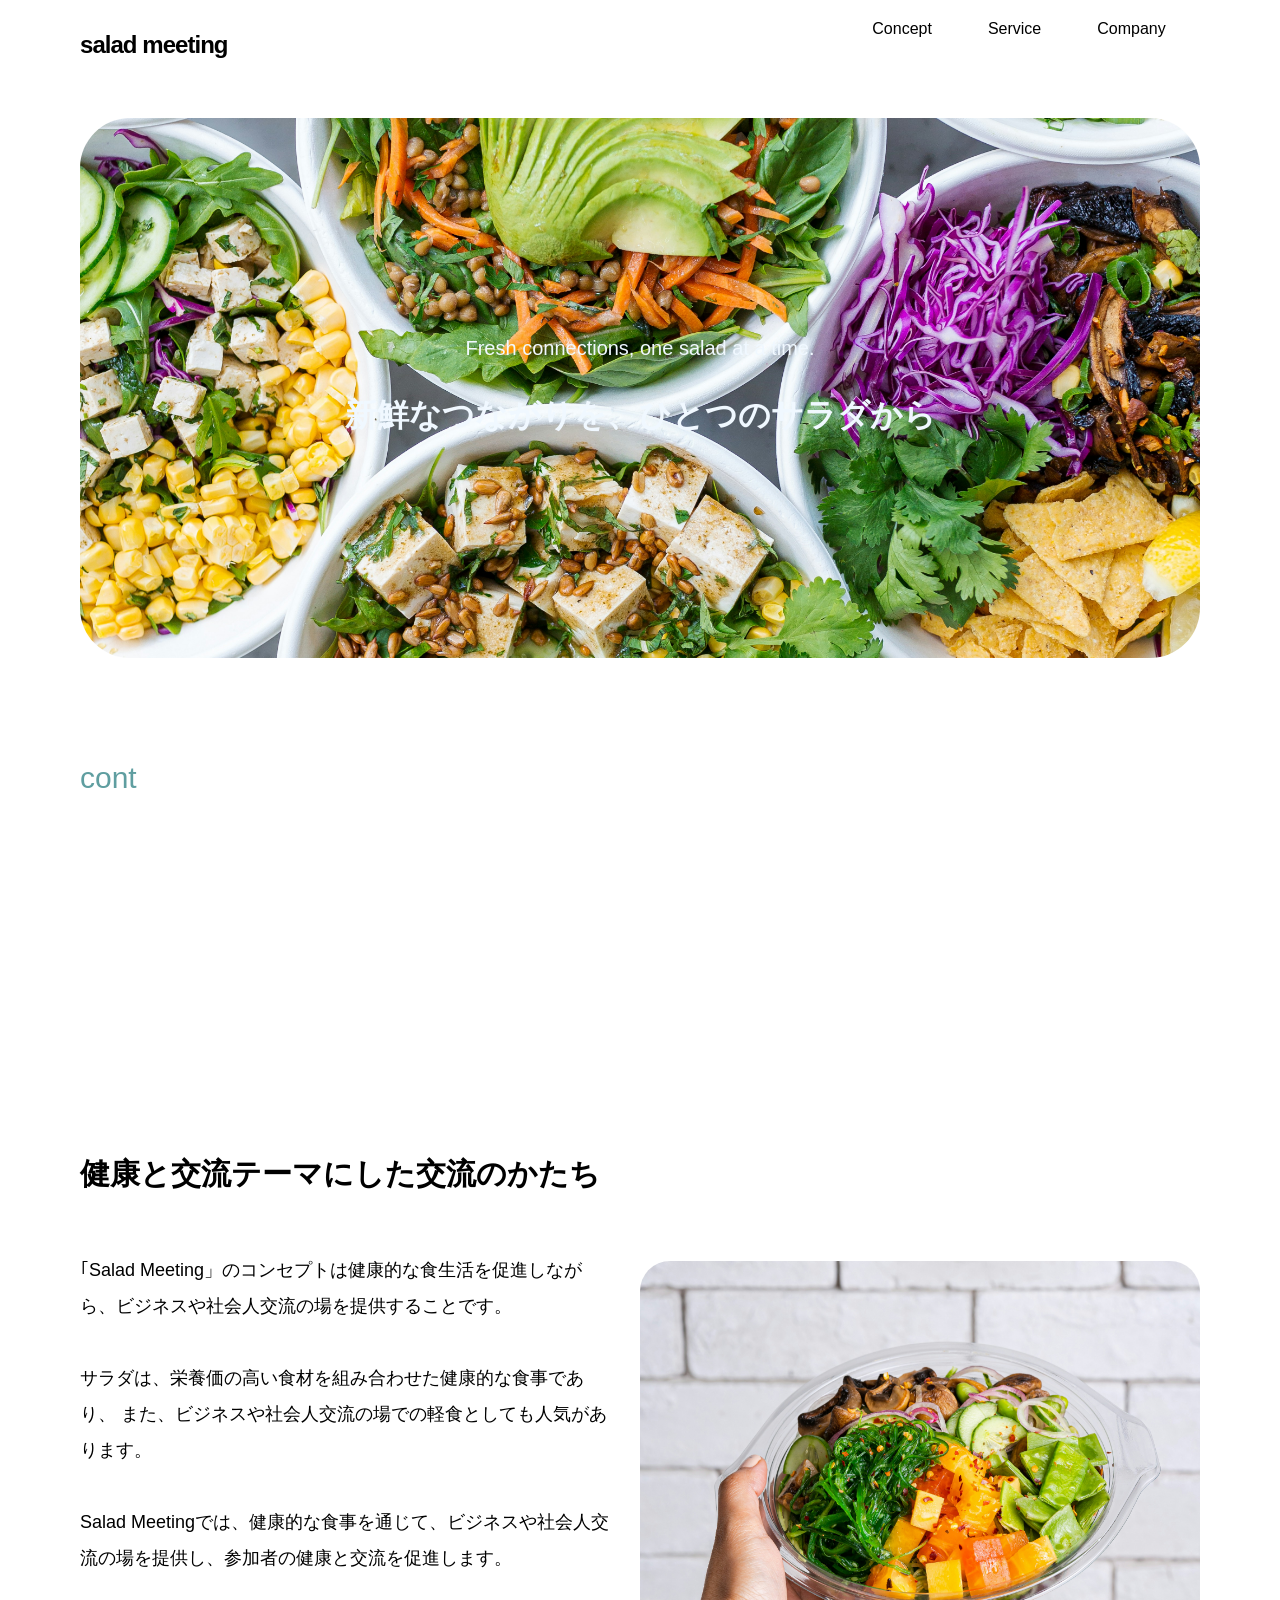
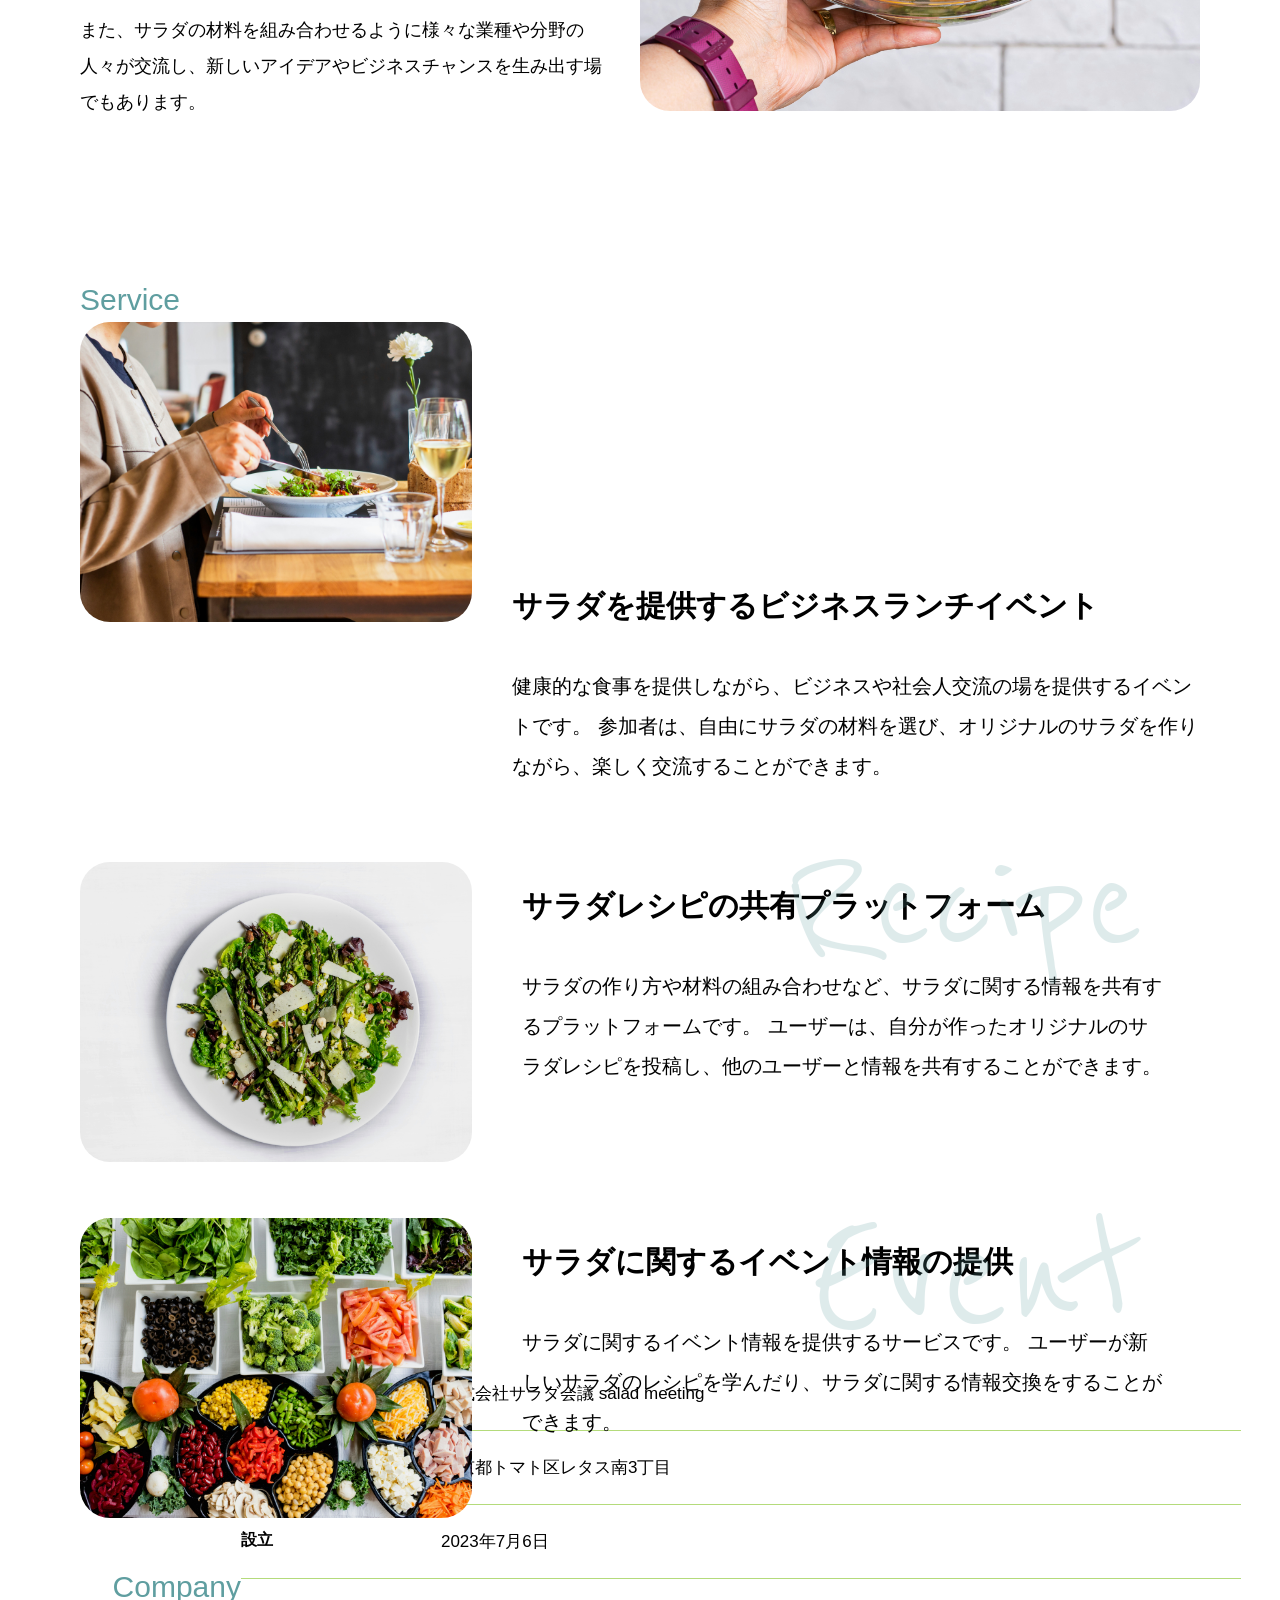
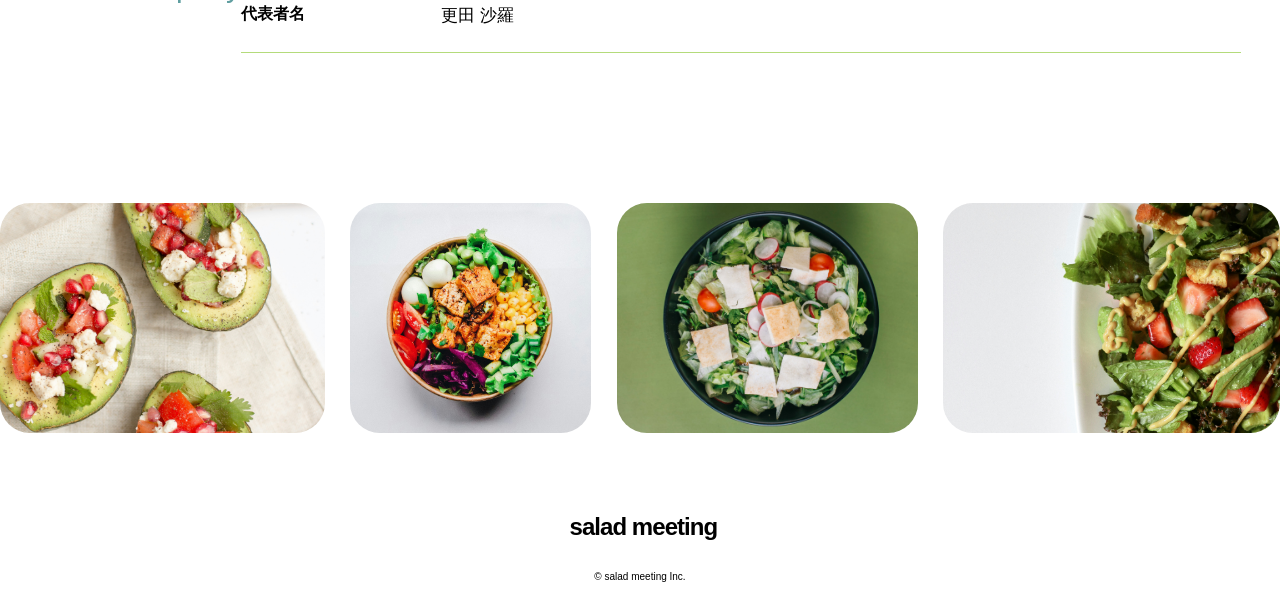
<file: index.html>
<!DOCTYPE html>
<html lang="jp">
<head>
    <meta charset="UTF-8">
    <meta name="viewport" content="width=device-width, initial-scale=1.0">
    <title>salada meeting 新鮮なつながりを、ひとつのサラダから</title>
    <link rel="stylesheet" href="te.css">
    <link rel="preconnect" href="https://fonts.googleapis.com">
<link rel="preconnect" href="https://fonts.gstatic.com" crossorigin>
    <link href="https://fonts.googleapis.com/css2?family=Noto+Sans+JP:wght@100..900&family=Reenie+Beanie&display=swap" rel="stylesheet">
    <link rel="preconnect" href="https://fonts.googleapis.com">
    <link rel="preconnect" href="https://fonts.gstatic.com" crossorigin>
    <link href="https://fonts.googleapis.com/css2?family=Noto+Sans+JP:wght@100..900&display=swap" rel="stylesheet">
    <link rel="preconnect" href="https://fonts.googleapis.com">
    <link rel="preconnect" href="https://fonts.gstatic.com" crossorigin>
    <link href="https://fonts.googleapis.com/css2?family=Noto+Sans+JP:wght@100..900&family=Reenie+Beanie&display=swap" rel="stylesheet">
    <meta name="viewport" content="width=device-width, initial-scale=1.0">

</head>
<body>

    <header>
         <div class="container flex">
           <a class="logo">
              salad meeting
           </a>
            <nav class="main-nav">
               <ul>
                 <li><a href="#concept">Concept</a></li>
                 <li><a href="#service">Service</a></li>
                 <li><a href="#company">Company</a></li>
               </ul>
            </nav>
        </div>
    </header>

<main>

    <section id="hero" class="container">
        <div class="hero_innner">
            <p class="sab">Fresh connections, one salad at a time.</p>
            <h1>新鮮なつながりを、ひとつのサラダから</h1>
        </div>
    </section>

     <section id="concept" class="container">
        <!-- ① 見出しエリア（ここで一旦きれいに閉じます） -->
        <div class="concept_header">
            <div class="heading">Fresh</div>
            <div class="tt">
                <h2>cont</h2>
            </div>
        </div> <!-- 👈 【超重要】ここに閉じタグを入れ、inline-blockの範囲を終わらせます -->

        <!-- ② フレックスボックスの外に出す -->
        <h3 class="ppa">健康と交流テーマにした交流のかたち</h3>
        
        <!-- ③ ここで初めて横幅が100%使えるようになり、確実に横並びになります -->
        <div class="flex">
            <p class="text">｢Salad Meeting」のコンセプトは健康的な食生活を促進しながら、ビジネスや社会人交流の場を提供することです。<br>
                <br>
                サラダは、栄養価の高い食材を組み合わせた健康的な食事であり、
                また、ビジネスや社会人交流の場での軽食としても人気があります。<br>
                <br>
                Salad Meetingでは、健康的な食事を通じて、ビジネスや社会人交流の場を提供し、参加者の健康と交流を促進します。<br>
                <br>
                また、サラダの材料を組み合わせるように様々な業種や分野の人々が交流し、新しいアイデアやビジネスチャンスを生み出す場でもあります。
            </p>
            <div class="concept_img"></div>
        </div>
    </section>


        <section id="service" class="container">
    <div class="service_header">
        <div class="hea">Bus</div>
          <h2>Service</h2>
    </div>

    <div class="service_flex">
        <div class="service_img"></div>
        <div class="two">
           <h3>サラダを提供するビジネスランチイベント</h3>
           <p class="tex">
                健康的な食事を提供しながら、ビジネスや社会人交流の場を提供するイベントです。
                参加者は、自由にサラダの材料を選び、オリジナルのサラダを作りながら、楽しく交流することができます。<br>
           </p>
        </div>
    </div>
</section>

<section id="service2" class="container">
    <div class="tt">   
        <div class="hed">Recipe</div>
    </div>
    <div class="fle">
        <div class="hed_img"></div>
        <div class="hed2">
            <h3 class="le">サラダレシピの共有プラットフォーム</h3>
            <p class="hed3">
                サラダの作り方や材料の組み合わせなど、サラダに関する情報を共有するプラットフォームです。
                ユーザーは、自分が作ったオリジナルのサラダレシピを投稿し、他のユーザーと情報を共有することができます。<br>
            </p>
        </div>
    </div>
</section>


   <section id="service2" class="container">
       <div class="heb">Event</div>
       <div class="fle">
           <div class="pa_img"></div>
           <div class="hed2">
               <h3 class="le">サラダに関するイベント情報の提供</h3>
               <p class="hed3">
                サラダに関するイベント情報を提供するサービスです。
                ユーザーが新しいサラダのレシピを学んだり、サラダに関する情報交換をすることができます。
               </p>
           </div>
       </div>
   </section>


   <section id="company" class="pp">
      <div id="company" class="ta">
       <h2 class="kk">Company</h2>
      </div>
      <dl class="fa">
        <div>
        <dt>会社名</dt>
        <dd>株式会社サラダ会議    salad meeting</dd>
        </div>
        <div>
        <dt>所在地</dt>
        <dd>東京都トマト区レタス南3丁目</dd>
        </div>
        <div>
        <dt>設立</dt>
        <dd>2023年7月6日</dd>
        </div>
        <div>
        <dt>代表者名</dt>
        <dd>更田 沙羅</dd>
        </div>
      </dl>

   </section>

   <div class="fo">
    <div class="aa"></div>
    <div class="bb"></div>
    <div class="cc"></div>
    <div class="dd"></div>
   </div>


</main>

<footer>
    <a class="logo1">
              salad meeting
    </a>
    <div class="copy">
        © salad meeting Inc.
    </div>
</footer>

</body>
</html>
</file>
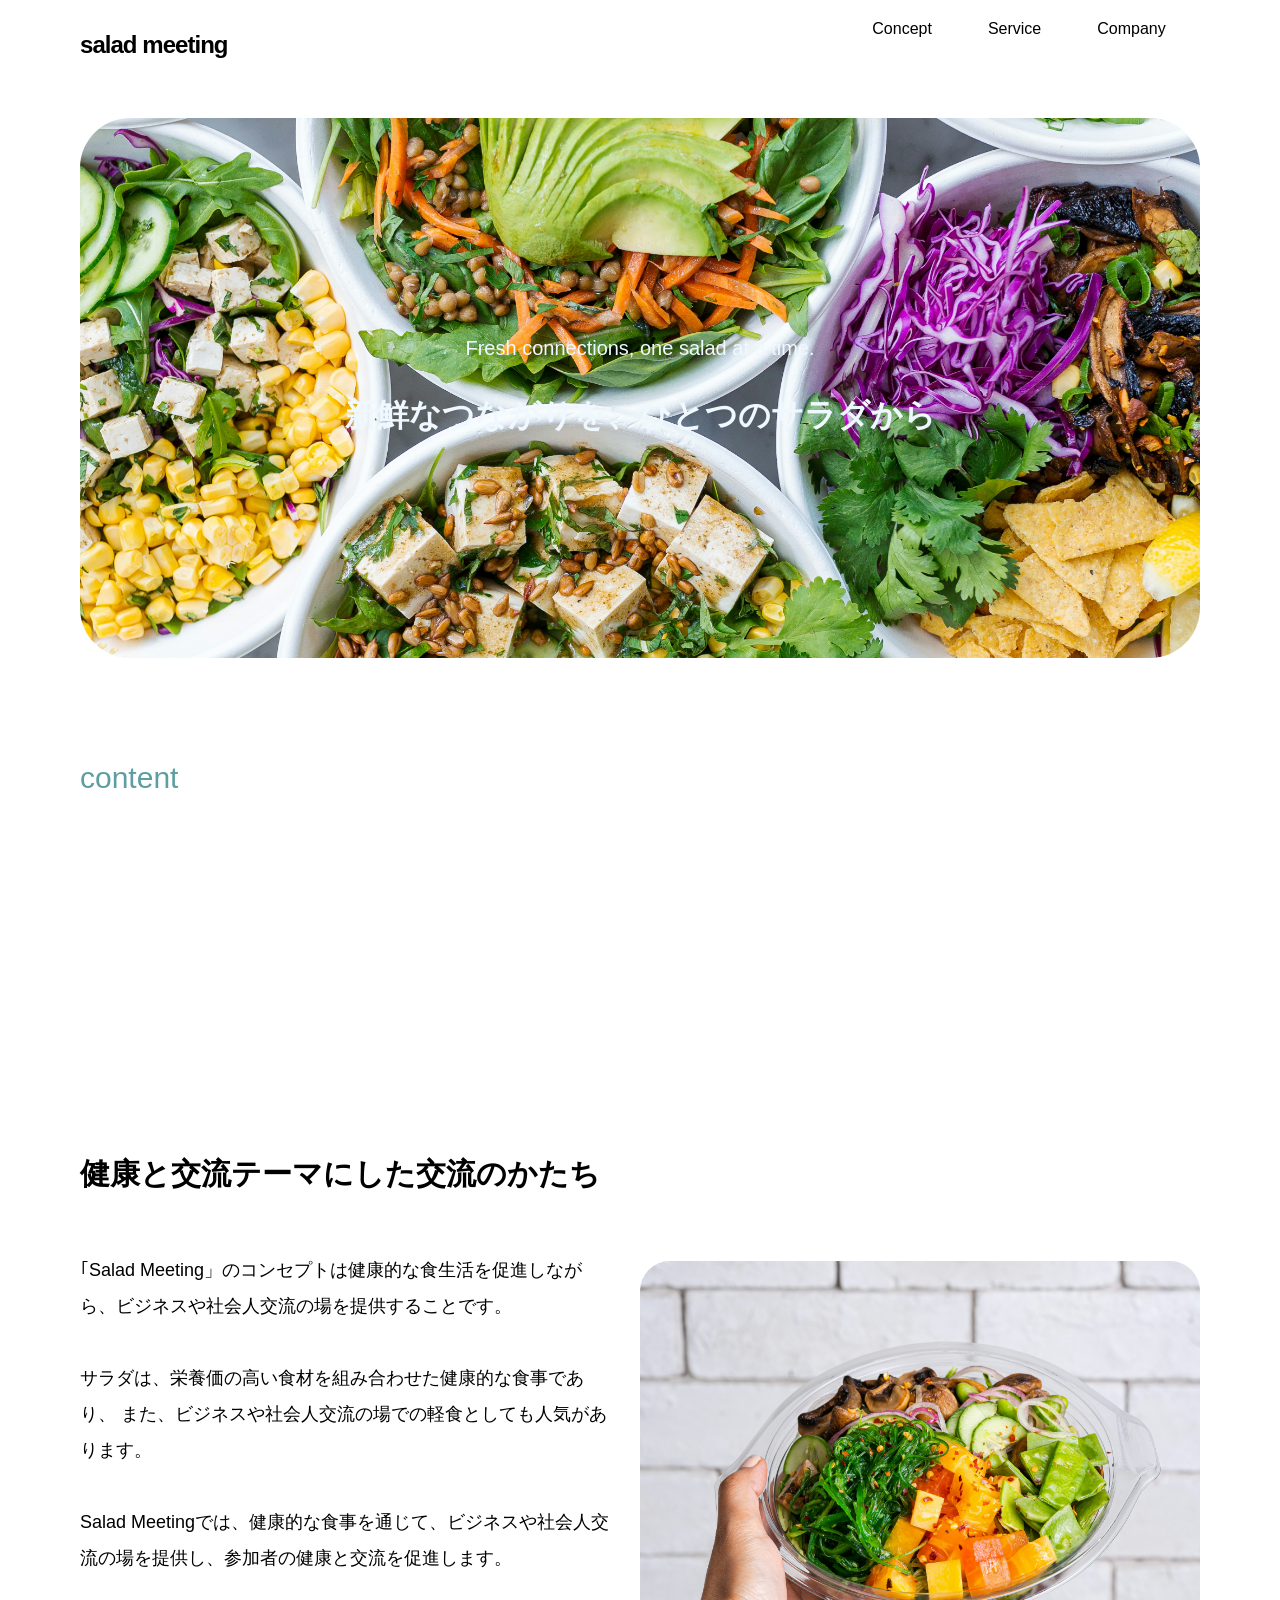
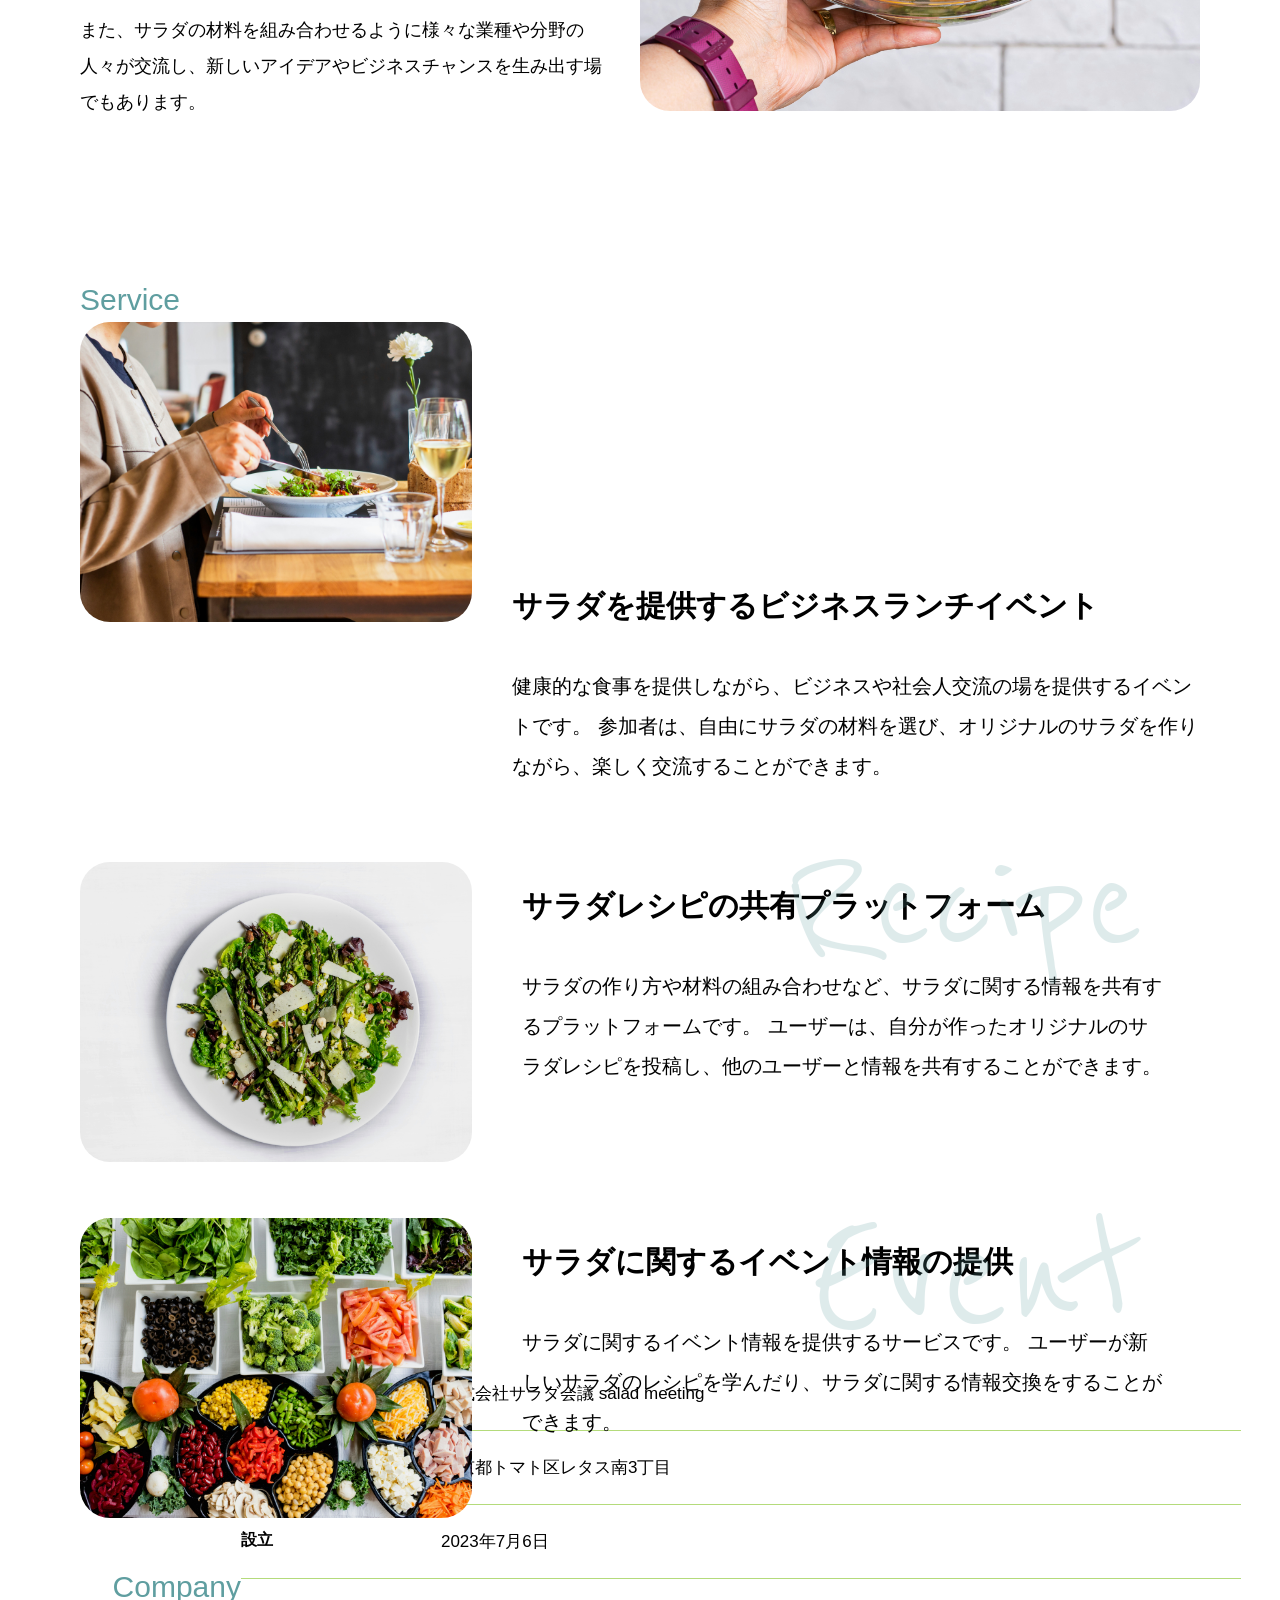
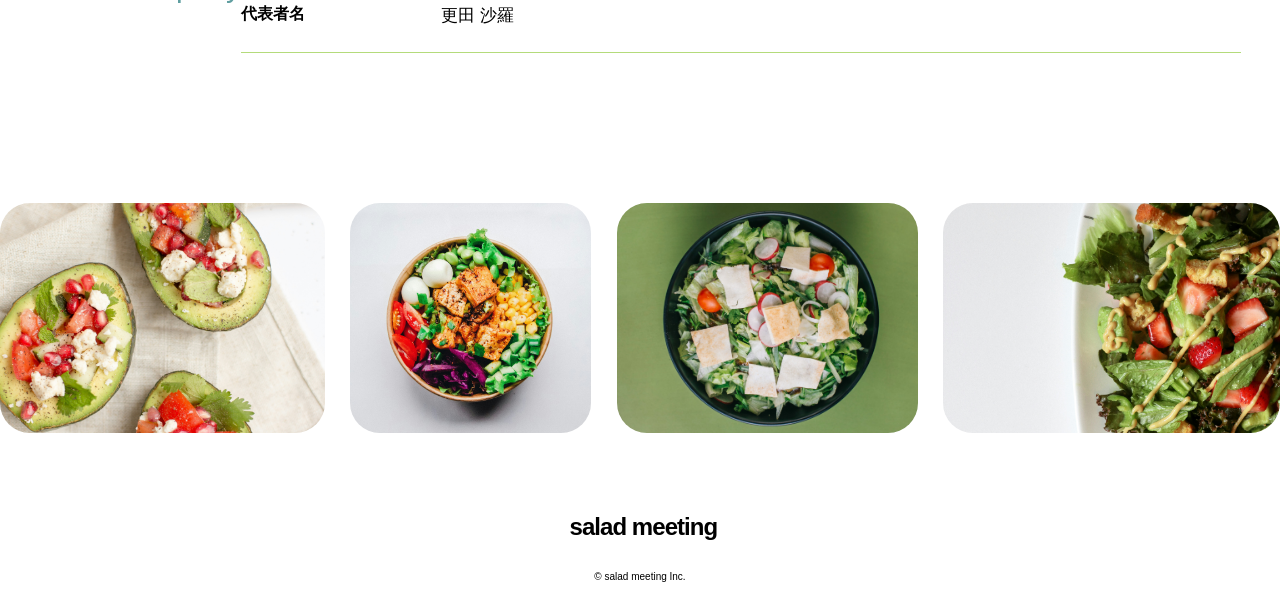
<file: te.html>
<!DOCTYPE html>
<html lang="jp">
<head>
    <meta charset="UTF-8">
    <meta name="viewport" content="width=device-width, initial-scale=1.0">
    <title>salada meeting 新鮮なつながりを、ひとつのサラダから</title>
    <link rel="stylesheet" href="te.css">
    <link rel="preconnect" href="https://fonts.googleapis.com">
<link rel="preconnect" href="https://fonts.gstatic.com" crossorigin>
    <link href="https://fonts.googleapis.com/css2?family=Noto+Sans+JP:wght@100..900&family=Reenie+Beanie&display=swap" rel="stylesheet">
    <link rel="preconnect" href="https://fonts.googleapis.com">
    <link rel="preconnect" href="https://fonts.gstatic.com" crossorigin>
    <link href="https://fonts.googleapis.com/css2?family=Noto+Sans+JP:wght@100..900&display=swap" rel="stylesheet">
    <link rel="preconnect" href="https://fonts.googleapis.com">
    <link rel="preconnect" href="https://fonts.gstatic.com" crossorigin>
    <link href="https://fonts.googleapis.com/css2?family=Noto+Sans+JP:wght@100..900&family=Reenie+Beanie&display=swap" rel="stylesheet">
    <meta name="viewport" content="width=device-width, initial-scale=1.0">

</head>
<body>

    <header>
         <div class="container flex">
           <a class="logo">
              salad meeting
           </a>
            <nav class="main-nav">
               <ul>
                 <li><a href="#concept">Concept</a></li>
                 <li><a href="#service">Service</a></li>
                 <li><a href="#company">Company</a></li>
               </ul>
            </nav>
        </div>
    </header>

<main>

    <section id="hero" class="container">
        <div class="hero_innner">
            <p class="sab">Fresh connections, one salad at a time.</p>
            <h1>新鮮なつながりを、ひとつのサラダから</h1>
        </div>
    </section>

     <section id="concept" class="container">
        <!-- ① 見出しエリア（ここで一旦きれいに閉じます） -->
        <div class="concept_header">
            <div class="heading">Fresh</div>
            <div class="tt">
                <h2>content</h2>
            </div>
        </div> <!-- 👈 【超重要】ここに閉じタグを入れ、inline-blockの範囲を終わらせます -->

        <!-- ② フレックスボックスの外に出す -->
        <h3 class="ppa">健康と交流テーマにした交流のかたち</h3>
        
        <!-- ③ ここで初めて横幅が100%使えるようになり、確実に横並びになります -->
        <div class="flex">
            <p class="text">｢Salad Meeting」のコンセプトは健康的な食生活を促進しながら、ビジネスや社会人交流の場を提供することです。<br>
                <br>
                サラダは、栄養価の高い食材を組み合わせた健康的な食事であり、
                また、ビジネスや社会人交流の場での軽食としても人気があります。<br>
                <br>
                Salad Meetingでは、健康的な食事を通じて、ビジネスや社会人交流の場を提供し、参加者の健康と交流を促進します。<br>
                <br>
                また、サラダの材料を組み合わせるように様々な業種や分野の人々が交流し、新しいアイデアやビジネスチャンスを生み出す場でもあります。
            </p>
            <div class="concept_img"></div>
        </div>
    </section>


        <section id="service" class="container">
    <div class="service_header">
        <div class="hea">Bus</div>
          <h2>Service</h2>
    </div>

    <div class="service_flex">
        <div class="service_img"></div>
        <div class="two">
           <h3>サラダを提供するビジネスランチイベント</h3>
           <p class="tex">
                健康的な食事を提供しながら、ビジネスや社会人交流の場を提供するイベントです。
                参加者は、自由にサラダの材料を選び、オリジナルのサラダを作りながら、楽しく交流することができます。<br>
           </p>
        </div>
    </div>
</section>

<section id="service2" class="container">
    <div class="tt">   
        <div class="hed">Recipe</div>
    </div>
    <div class="fle">
        <div class="hed_img"></div>
        <div class="hed2">
            <h3 class="le">サラダレシピの共有プラットフォーム</h3>
            <p class="hed3">
                サラダの作り方や材料の組み合わせなど、サラダに関する情報を共有するプラットフォームです。
                ユーザーは、自分が作ったオリジナルのサラダレシピを投稿し、他のユーザーと情報を共有することができます。<br>
            </p>
        </div>
    </div>
</section>


   <section id="service2" class="container">
       <div class="heb">Event</div>
       <div class="fle">
           <div class="pa_img"></div>
           <div class="hed2">
               <h3 class="le">サラダに関するイベント情報の提供</h3>
               <p class="hed3">
                サラダに関するイベント情報を提供するサービスです。
                ユーザーが新しいサラダのレシピを学んだり、サラダに関する情報交換をすることができます。
               </p>
           </div>
       </div>
   </section>


   <section id="company" class="pp">
      <div id="company" class="ta">
       <h2 class="kk">Company</h2>
      </div>
      <dl class="fa">
        <div>
        <dt>会社名</dt>
        <dd>株式会社サラダ会議    salad meeting</dd>
        </div>
        <div>
        <dt>所在地</dt>
        <dd>東京都トマト区レタス南3丁目</dd>
        </div>
        <div>
        <dt>設立</dt>
        <dd>2023年7月6日</dd>
        </div>
        <div>
        <dt>代表者名</dt>
        <dd>更田 沙羅</dd>
        </div>
      </dl>

   </section>

   <div class="fo">
    <div class="aa"></div>
    <div class="bb"></div>
    <div class="cc"></div>
    <div class="dd"></div>
   </div>


</main>

<footer>
    <a class="logo1">
              salad meeting
    </a>
    <div class="copy">
        © salad meeting Inc.
    </div>
</footer>

</body>
</html>
</file>
<file: te.css>
*, *::before, *::after {
  box-sizing: border-box;
}

html {
  font-family: 'Noto Sans Japanese', sans-serif;
  scroll-behavior: smooth;
  width: 100%;
  max-width: 100%;
  overflow-x: hidden;
}

body {
  width: 100%;
  max-width: 100%;
  margin: 0;
  padding: 0;
  overflow-x: hidden; 
}

img {
  max-width: 100%;
  height: auto;
}

.container {
  width: 90%;
  max-width: 1120px;
  margin: 0 auto;
  position: relative;
}

.flex {
  display: flex;
  flex-wrap: wrap;
  align-items: center;
  justify-content: space-between;
  gap: 20px;
  margin-bottom: -15%;
}

header {
  padding: 27px 0;
}

.main-nav ul {
  list-style: none;
  margin-left: -5%;
  display: flex;
  gap: 24px;
  margin-top: -4%;
}

.main-nav a {
  text-decoration: none;
  color: black;
  display: inline-block;
  padding: 8px 16px;
  transition: opacity 0.3s;
}

.main-nav a:hover {
  opacity: 0.7;
  color: chartreuse;
}

.logo {
  font-size: 24px;
  font-weight: 700;
  letter-spacing: -0.04em;
  margin-left: 0;
}

#hero {
  background-image: url('yasai.jpg');
  background-position: center;
  background-size: cover;
  height: 540px;
  border-radius: 50px;
  width: 90%;
  max-width: 1120px;
  margin: 0 auto 90px auto;
  display: flex;
  align-items: center;
  position: relative;
  margin-top: 5%;
}

#hero::before {
  width: 100%;
  height: 100%;
  background-color: rgb(0, 0, 0);
  position: absolute;
  top: 0;
  left: 0;
  opacity: 0.2;
  z-index: 1;
  border-radius: 50px;
}

.hero_innner {
  z-index: 2;
  text-align: center;
  color: aliceblue;
  width: 100%;
}

.sab {
  font-size: 20px;
  font-weight: 500;
  margin-bottom: 16px;
}

.hero_innner h1 {
  font-size: 32px;
  font-weight: 700;
  margin-bottom: 30px;
}

#concept {
  margin-bottom: 300px;
}

h2 {
  font-size: 30px;
  font-weight: 500;
  color: cadetblue;
  line-height: 2;
  padding-top: 0;
  margin-top: 0;
  margin-bottom: 20px;
  scroll-margin-top: 5%;
}

h3 {
  font-size: 30px;
  font-weight: 700;
  line-height: 2;
  margin-top: 30%;
}

.ppa {
  margin-top: 30%;
}

.text {
  line-height: 2;
  width: 48%;
}

.concept_img {
  background-image: url(salad.jpg);
  background-position: center;
  background-size: cover;
  height: 450px;
  border-radius: 30px;
  width: 50%;
  right: 0;
}

.column_2 {
  width: 50%;
}

.heading {
  font-family: "Reenie Beanie", cursive;
  font-weight: 400;
  font-size: 180px;
  color: cadetblue;
  opacity: 0.2;
  position: absolute;
  margin-left: 700%;
  top: 20%;
  pointer-events: none;
  z-index: 10 !important;
}

p {
  font-size: 18px;
  line-height: 2;
}

.hea {
  font-family: "Reenie Beanie", cursive;
  font-weight: 400;
  font-size: 170px;
  color: cadetblue;
  opacity: 0.2;
  position: absolute;
  margin-left: 650%;
  margin-top: 70%;
  pointer-events: none;
}

.service_img {
  background-image: url(shokuzi.jpg);
  background-position: center;
  background-size: cover;
  border-radius: 30px;
  flex-shrink: 0;
  width: 35%;
  height: 300px;
  margin-top: -3em;
}

.service_flex {
  display: flex;
  align-items: flex-start;
  justify-content: space-between;
  gap: 40px;      
  margin-top: 40px;
}      

.two {
  width: 65%;
}

.tex {
  font-size: 20px;
}

.service_header {
  margin: 0%;
  max-width: 90%;
}

.le {
  margin-top: 70px;
  font-size: 30px;
  font-weight: 700;
  margin-left: 30px;
}

.hed_img {
  background-image: url(sara.jpg);
  background-position: center;
  background-size: cover;
  height: 300px;
  width: 35%;
  border-radius: 30px;
  margin-top: 5%;
}

.hed3 {
  line-height: 2;
  margin-left: 30px;
  font-size: 20px;
}

.hed2 {
  width: 60%;
  margin-left: 20px;
}

.fle {
  display: flex;
}

.heb {
  font-family: "Reenie Beanie", cursive;
  font-weight: 400;
  font-size: 200px;
  color: cadetblue;
  opacity: 0.2;
  position: absolute;
  right: 0;
  margin-right: 5%;
  top: 0%;
  pointer-events: none;
}

.hed {
  font-family: "Reenie Beanie", cursive;
  font-weight: 400;
  font-size: 170px;
  color: cadetblue;
  opacity: 0.2;
  position: absolute;
  right: 0;
  margin-right: 5%;
  top: 0%;
  pointer-events: none;
}

.pa_img {
  background-image: url(bai.jpg);
  background-position: center;
  background-size: cover;
  height: 300px;
  width: 35%;
  border-radius: 30px;
  margin-top: 5%;
}

.kk {
  font-size: 30px;
  font-weight: 500;
  color: cadetblue;
  line-height: 2;
  margin-top: -12%;
  margin-left: 4.5%;
}

.pp {
  margin-left: 4.5%;
  margin-top: 14.5%;
  margin-bottom: 150px;
}

.fa {
  width: 100%;
  max-width: 1000px;
  margin-top: -30%;
  margin-left: 15%;
}

.fa div {
  display: flex;
  border-bottom: solid 1px rgb(180, 219, 123);
  margin-left: 0;
  padding: 15px 0;
  height: auto;
}

.fa dt {
  font-weight: 700;
  margin: 10px 0;
  width: 200px;
}

.fa dd {
  margin: 10px 0;
  padding-right: 10px;
  font-size: 17px;
}

.fo {
  display: flex;
  margin-top: 0;
  height: 230px;
  margin-bottom: 80px;
  gap: 2%;
  width: 100%;
}

.aa, .bb, .cc, .dd {
  background-position: center;
  background-size: cover;
  border-radius: 30px;
}

.aa { background-image: url(abo.jpg); width: 27%; }
.bb { background-image: url(boul.jpg); width: 20%; }
.cc { background-image: url(sa.jpg); width: 25%; }
.dd { background-image: url(haku.jpg); width: 28%; }

.logo1 {
  font-size: 24px;
  font-weight: 700;
  letter-spacing: -0.04em;
  margin-left: 44.5%;
  text-align: center;
}

.copy {
  text-align: center;
  font-size: 10px;
  padding: 30px;
}

.ta {
  padding-top: 70px;
  margin-top: -70px;
}


@media screen and (max-width: 767px) {

  .logo { margin-left: 3%; }

  .hed { font-size: 250px; }

  .container {
     width: 90% !important;
     max-width: 100% !important;
     padding: 0 !important;
     margin: 0 auto !important;
     overflow: hidden;
  }

  .heading {
     top: 0;
     transform: translateY(60%);
     margin-left: 220%;
     font-size: 110px;
  }


  #hero {
     width: 90% !important;
     height: 350px !important;
     margin-bottom: 40px !important;
     border-radius: 20px !important;
  }

  .sab { font-size: 13px; }
 
  .hero_innner h1 {
      font-size: 18px !important;
      margin-top: 5px;
  }


  #concept {
      margin-bottom: 50px !important;
  }

  h2 {
      font-size: 20px !important;
      margin-bottom: -20%;
  }

  h3 {
      font-size: 18px !important;
      margin-top: 20px !important;
  }

  .text, .two, .hed2 {
      width: 100% !important;
      margin-left: 0 !important;
      font-size: 14px !important;
      line-height: 1.6 !important;
  }

  p {
      font-family: 'Noto Sans Japanese', sans-serif;
      margin-bottom: 0 !important;
  }


  .service_img, .hed_img, .pa_img {
      width: 100% !important;
      height: 200px !important;
      margin-top: 20px !important;
      margin-bottom: 20px !important;
      border-radius: 15px !important;
      overflow: hidden !important;
  }

  .concept_img {
      width: 100% !important;
      height: 250px !important;
      margin-top: 20px !important;
      margin-bottom: 20px !important;
      border-radius: 30px !important;
      position: relative;
      z-index: 2;
      overflow: hidden !important;
  }

  .service_flex, .fle {
      display: flex !important;
      flex-direction: column !important;
      gap: 15px !important;
  }

  .le, .hed3 {
      margin-left: 0 !important;
      font-size: 15px !important;
  }

  .pp {
      margin-left: 0 !important;
      margin-right: 0 !important;
      margin-top: 30px !important;
      margin-bottom: 40px !important;
  }

  .fa {
      width: 100% !important;
      margin-left: 0 !important;
  }

  .fa div {
      margin-left: 0 !important;
      height: auto !important;
      flex-direction: column !important;
      align-items: flex-start !important;
      padding: 10px 0 !important;
  }

  .fa dt, .fa dd {
      width: 100% !important;
      margin: 2px 0 !important;
      padding-right: 0 !important;
  }

  .fo {
      display: flex !important;
      flex-wrap: wrap !important;   
      height: auto !important;
  }
}
</file>
